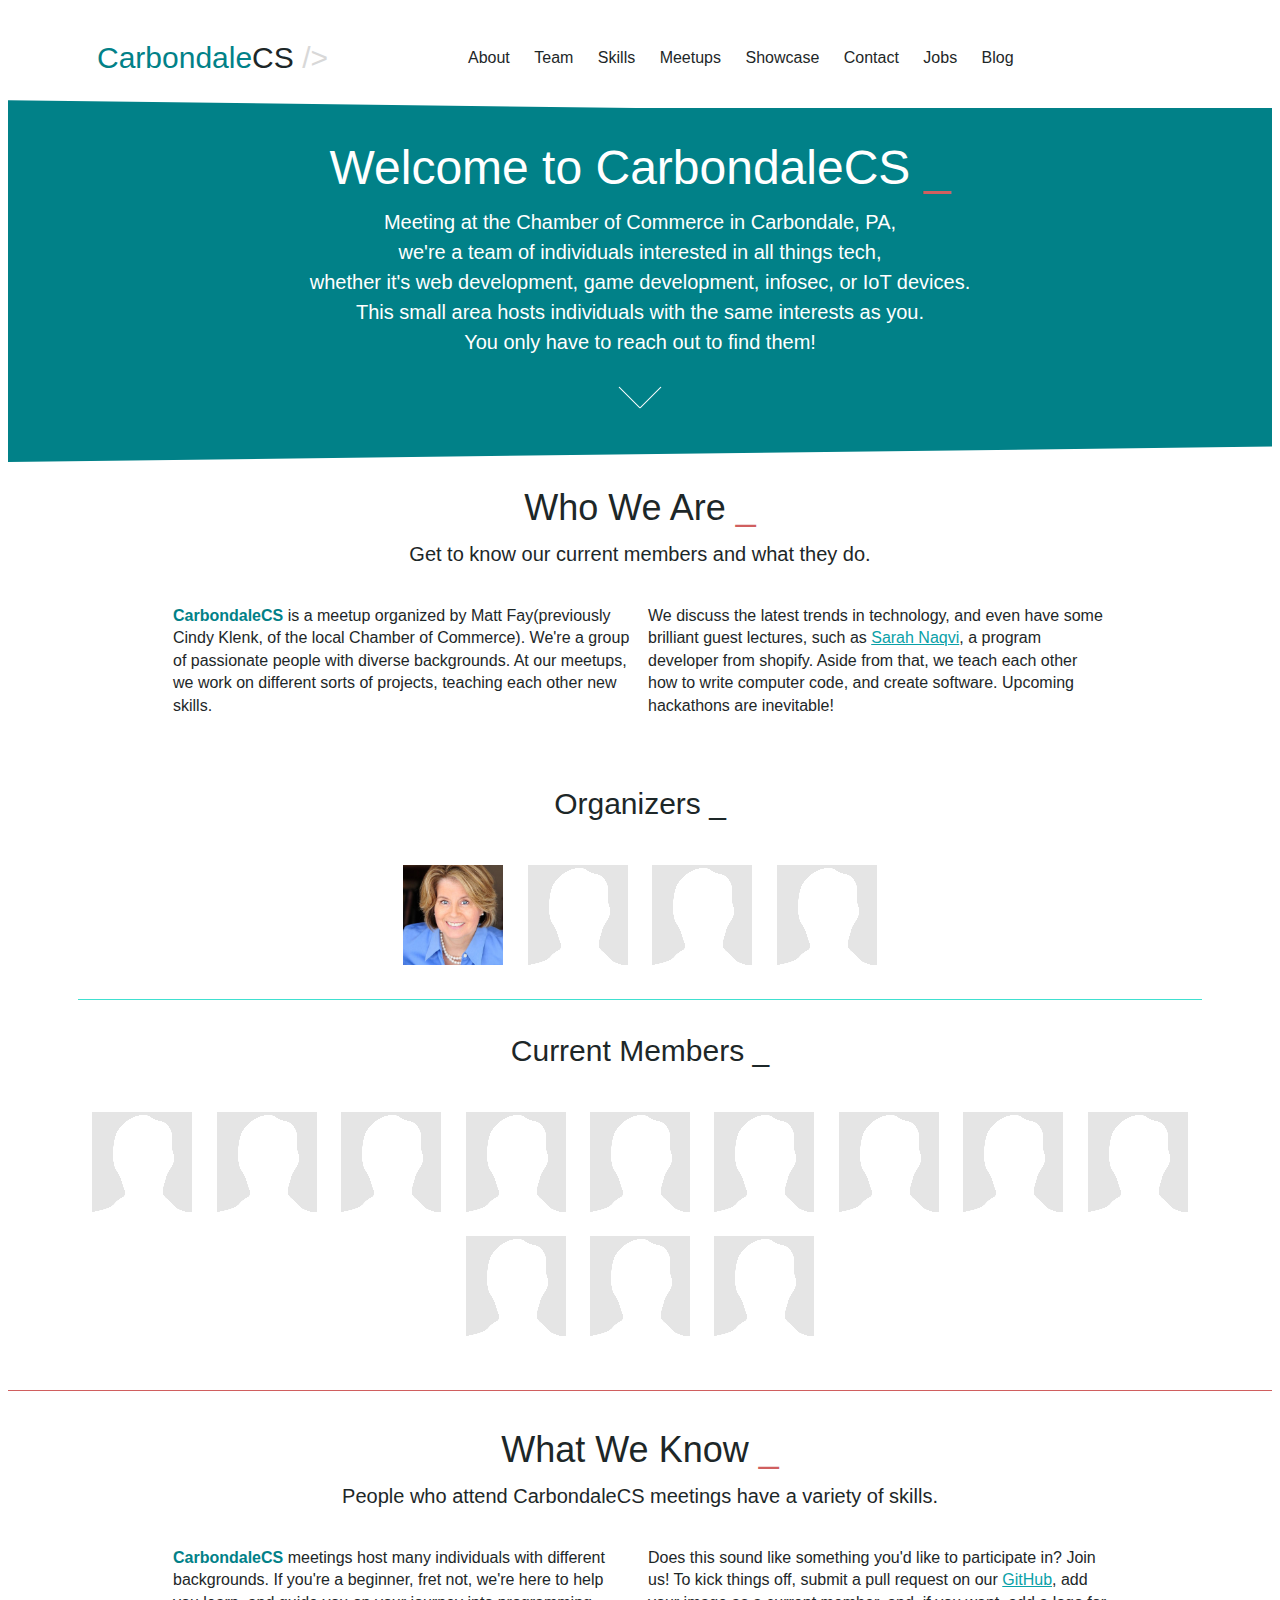
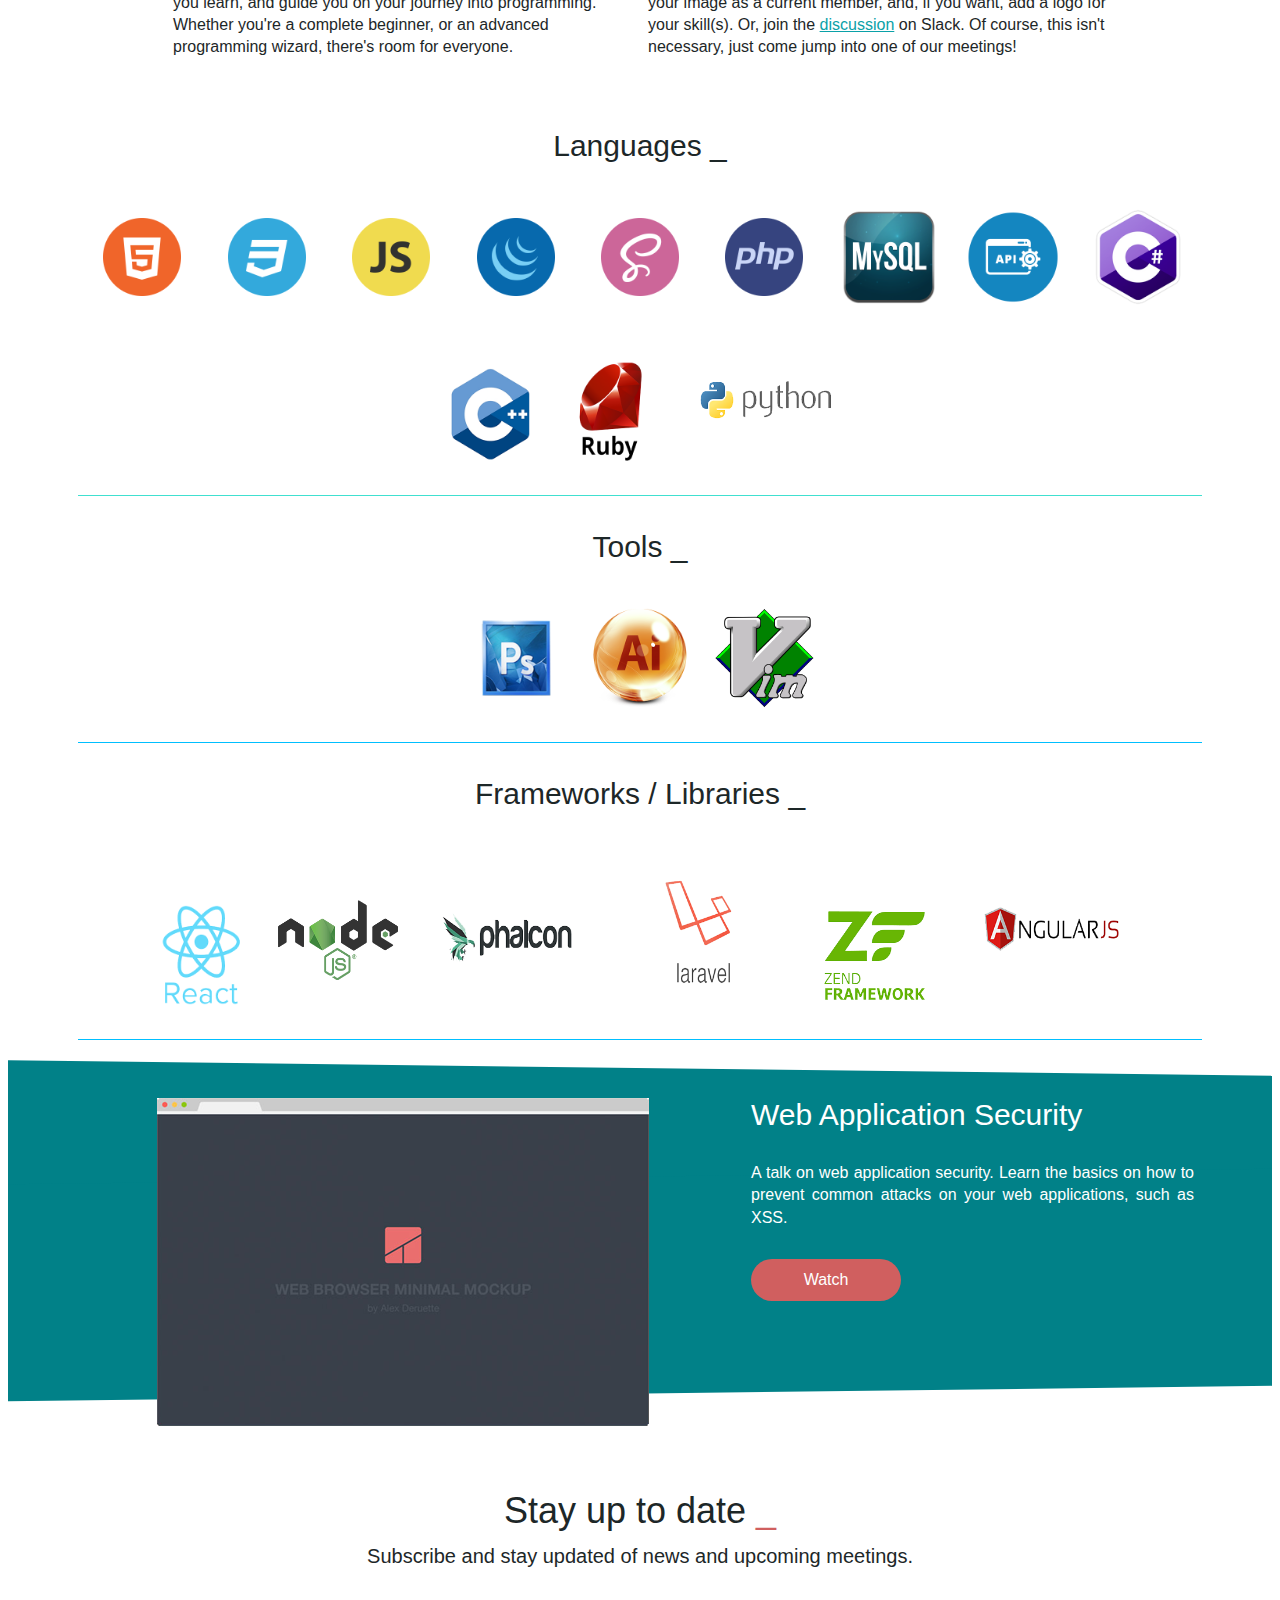
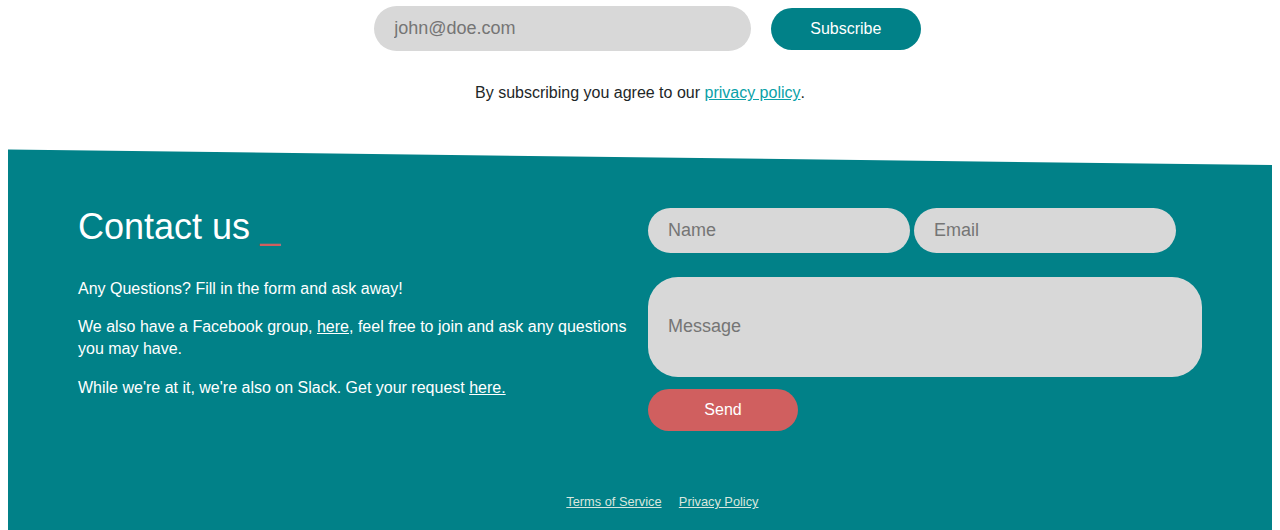
<file: index.html>
<!DOCTYPE html>
<html lang="en">
  <head>
    <meta charset="UTF-8" />
    <meta name="viewport" content="width=device-width, initial-scale=1.0" />
    <meta http-equiv="X-UA-Compatible" content="ie=edge" />
    <meta
      name="description"
      content="Join us in Carbondale, Pennsylvania for discussing technology, learn how to build software, and connect with others with similiar interests."
    />
    <meta
      name="keywords"
      content="carbondale, pennsylvania, computers, programming, computer science, meetups, code, technology"
    />
    <meta
      name="google-site-verification"
      content="lfUTnKAgk9KC1BdnIF2v1GE71ex6ppZrbLG9UvC9Dn8"
    />
    <link rel="shortcut icon" href="./favicon.ico" type="image/x-icon" />
    <!-- <link
        rel="stylesheet"
        href="https://cdnjs.cloudflare.com/ajax/libs/normalize/5.0.0/normalize.min.css"
      /> -->
    <link rel="stylesheet" href="grid/flexboxgrid.css" />
    <link rel="stylesheet" href="css/styles.css" />
    <title>CarbondaleCS</title>
  </head>

  <body>
    <a id="top"><i class="fa fa-arrow-circle-up"></i></a>
    <div class="hamburger row middle-xs">
      <div class="hamburger-button col-xs-2">
        <i class="fa fa-bars" aria-hidden="true"></i>
      </div>
    </div>
    <nav class="hamburger-nav col-xs-12"></nav>
    <div class="wrap-max1140px">
      <header class="wrap-height100px row middle-xs">
        <div class="logo col-md-3 col-xs-12 center-xs">
          <a class="no-underline" href="#">
            <span class="carbondale">Carbondale</span
            ><span class="cs">CS</span> <span class="tag">/></span>
          </a>
        </div>
        <nav class="main-nav col-md-offset-1 col-xs-9 center-xs">
          <a href="#introduction">About</a> <a href="#team">Team</a>
          <a href="#skillset">Skills</a>
          <a
            href="https://meetup.com/Carbondale-Computer-Science-Meetup/"
            target="_blank"
            >Meetups</a
          >
          <a href="https://github.com/CarbondaleCS" target="_blank">Showcase</a>
          <a href="#contact">Contact</a>
          <a href="#" onclick="alert('Section coming soon!')">Jobs</a>
          <a href="#" target="_blank">Blog</a>
        </nav>
      </header>
    </div>
    <main>
      <div class="introduction" id="introduction">
        <div class="bg-main"></div>
        <div class="bg-additional"></div>
        <div class="wrap-max1140px row middle-xs">
          <h1 class="col-xs-12 center-xs t-white lighter">
            Welcome to CarbondaleCS <span class="t-red">_</span>
          </h1>
          <p class="p-intro col-xs-12 center-xs t-white">
            Meeting at the Chamber of Commerce in Carbondale, PA, <br />
            we're a team of individuals interested in all things tech, <br />
            whether it's web development, game development, infosec, or IoT
            devices. <br />
            This small area hosts individuals with the same interests as you.
            <br />
            You only have to reach out to find them!
          </p>
        </div>
        <div class="icon-arrow"></div>
      </div>
      <div class="team" id="team">
        <div class="wrap-max1140px row middle-xs">
          <h2 class="col-xs-12 center-xs lighter">
            Who We Are <span class="t-red">_</span>
          </h2>
          <p class="p-intro col-xs-12 center-xs">
            Get to know our current members and what they do.
          </p>
          <p
            class="col-sm-offset-1 col-sm-5 col-xs-offset-1 col-xs-10 start-xs"
          >
            <b class="extra-bold t-green">CarbondaleCS</b> is a meetup organized
            by Matt Fay(previously Cindy Klenk, of the local Chamber of
            Commerce). We're a group of passionate people with diverse
            backgrounds. At our meetups, we work on different sorts of projects,
            teaching each other new skills.
          </p>

          <p class="col-sm-offset-0 col-sm-5 col-xs-offset-1 col-xs-10">
            We discuss the latest trends in technology, and even have some
            brilliant guest lectures, such as <a href="#">Sarah Naqvi</a>, a
            program developer from shopify. Aside from that, we teach each other
            how to write computer code, and create software. Upcoming hackathons
            are inevitable!
          </p>

          <div class="team-pictures col-xs-12 center-xs">
            <p style="font-size:30px">
              <span>Organizers</span> <span class="t-turquoise">_</span>
            </p>
            <img
              class="userpic"
              src="img/people/cindy.jpg"
              alt="Cindy"
              title="Cindy Clenk"
            />
            <a
              href="https://github.com/username1001"
              target="_blank"
              class="no-underline"
            >
              <img
                class="userpic"
                alt="Matt"
                title="Matt Fay"
                src="img/people/blank.png"
              />
            </a>
            <img
              class="userpic"
              src="img/people/blank.png"
              alt="Name"
              title="Name"
            />
            <img
              class="userpic"
              src="img/people/blank.png"
              alt="Name"
              title="Name"
            />

            <hr style="background-color: #40E0D0;" />

            <p style="font-size:30px">
              <span>Current Members</span> <span class="t-turquoise">_</span>
            </p>
            <!--
            - After you've added your photo to the folder: img/people, replace the link below.            
            - Replace YOUR_NAME_HERE with your name 

            - Feel free to add a small description in the title. Ex. Jane Doe, C Programmer.   
            - Also feel free to wrap your image with a link to a social profile of your choice.
            - Please use target="_blank", if you decide to do so.
            -->
            <img
              class="userpic"
              src="img/people/blank.png"
              alt="YOUR_NAME_HERE"
              title="YOUR_NAME_HERE"
            />
            <img
              class="userpic"
              src="img/people/blank.png"
              alt="YOUR_NAME_HERE"
              title="YOUR_NAME_HERE"
            />
            <img
              class="userpic"
              src="img/people/blank.png"
              alt="YOUR_NAME_HERE"
              title="YOUR_NAME_HERE"
            />
            <img
              class="userpic"
              src="img/people/blank.png"
              alt="YOUR_NAME_HERE"
              title="YOUR_NAME_HERE"
            />
            <img
              class="userpic"
              src="img/people/blank.png"
              alt="YOUR_NAME_HERE"
              title="YOUR_NAME_HERE"
            />
            <img
              class="userpic"
              src="img/people/blank.png"
              alt="YOUR_NAME_HERE"
              title="YOUR_NAME_HERE"
            />
            <img
              class="userpic"
              src="img/people/blank.png"
              alt="YOUR_NAME_HERE"
              title="YOUR_NAME_HERE"
            />
            <img
              class="userpic"
              src="img/people/blank.png"
              alt="YOUR_NAME_HERE"
              title="YOUR_NAME_HERE"
            />
            <img
              class="userpic"
              src="img/people/blank.png"
              alt="YOUR_NAME_HERE"
              title="YOUR_NAME_HERE"
            />
            <img
              class="userpic"
              src="img/people/blank.png"
              alt="YOUR_NAME_HERE"
              title="YOUR_NAME_HERE"
            />
            <img
              class="userpic"
              src="img/people/blank.png"
              alt="YOUR_NAME_HERE"
              title="YOUR_NAME_HERE"
            />
            <img
              class="userpic"
              src="img/people/blank.png"
              alt="YOUR_NAME_HERE"
              title="YOUR_NAME_HERE"
            />
          </div>
        </div>
      </div>
      <hr style="background-color:#d05f5f" />
      <div class="skillset" id="skillset">
        <div class="wrap-max1140px row middle-xs">
          <h2 class="col-xs-12 center-xs lighter">
            What We Know <span class="t-red">_</span>
          </h2>
          <p class="p-intro col-xs-12 center-xs">
            People who attend CarbondaleCS meetings have a variety of skills.
          </p>
          <p
            class="col-sm-offset-1 col-sm-5 col-xs-offset-1 col-xs-10 start-xs"
          >
            <b class="extra-bold t-green">CarbondaleCS</b> meetings host many
            individuals with different backgrounds. If you're a beginner, fret
            not, we're here to help you learn, and guide you on your journey
            into programming. Whether you're a complete beginner, or an advanced
            programming wizard, there's room for everyone.
          </p>
          <p class="col-sm-offset-0 col-sm-5 col-xs-offset-1 col-xs-10">
            Does this sound like something you'd like to participate in? Join
            us! To kick things off, submit a pull request on our
            <a href="https://www.github.com/carbondaleCS" target="_blank"
              >GitHub</a
            >, add your image as a current member, and, if you want, add a logo
            for your skill(s). Or, join the <a href="#">discussion</a> on Slack.
            Of course, this isn't necessary, just come jump into one of our
            meetings!
          </p>

          <div class="skills-icons col-xs-12 center-xs">
            <p style="font-size:30px">
              <span>Languages</span> <span class="t-turquoise">_</span>
            </p>

            <img src="img/skills/icon-html.png" alt="HTML icon" title="HTML" />
            <img src="img/skills/icon-css.png" alt="CSS icon" title="CSS" />
            <img
              src="img/skills/icon-js.png"
              alt="Javascript icon"
              title="JavaScript"
            />
            <img
              src="img/skills/icon-jq.png"
              alt="jQuery icon"
              title="jQuery"
            />
            <img src="img/skills/icon-sass.png" alt="Sass icon" title="SASS" />
            <img src="img/skills/icon-php.png" alt="Php icon" title="PHP" />
            <img
              src="img/skills/mysql-icon.png"
              alt="MySQL icon"
              title="MySQL"
            />
            <img src="img/skills/api.png" alt="Api icon" title="API" />
            <img src="img/skills/csharp.png" alt="Csharp icon" title="C#" />
            <img src="img/skills/cplus.png" alt="Cplus icon" title="C++" />
            <img src="img/skills/ruby.png" alt="Ruby icon" title="Ruby" />
            <img
              style="width:150px; height:130px;"
              src="img/skills/python.png"
              alt="Python icon"
              title="Python"
            />

            <hr style="background-color: #40E0D0;" />

            <p style="font-size:30px">
              <span>Tools</span> <span class="t-teal">_</span>
            </p>

            <img
              src="img/skills/photoshop2.png"
              alt="Photoshop icon"
              title="Photoshop"
            />
            <img
              src="img/skills/illustrator.png"
              alt="Illustrator icon"
              title="Adobe Illustrator"
            />
            <img src="img/skills/vim.png" alt="Vim icon" title="Vim" />

            <hr style="background-color: #00BFFF;" />

            <p style="font-size:30px">
              <span>Frameworks</span> <span>/</span> <span>Libraries</span>
              <span class="t-sky">_</span>
            </p>
            <img src="img/skills/react.png" alt="React icon" title="ReactJS" />
            <img
              style="width:120px; height:130px;"
              src="img/skills/node.png"
              alt="Node js icon"
              title="NodeJS"
            />
            <img
              style="width:180px; height:140px;margin-top:20px;"
              src="img/skills/phalcon.png"
              alt="Phalcon icon"
              title="Phalcon"
            />
            <img
              style="width:150px; height:150px;"
              src="img/skills/laravel.png"
              alt="Laravel icon"
              title="Laravel"
            />
            <img
              style="width:150px; height:100px;"
              src="img/skills/zend.png"
              alt="Zend icon"
              title="Zend"
            />
            <img
              style="width:150px; height:150px;"
              src="img/skills/angular.png"
              alt="Angular icon"
              title="AngularJS"
            />

            <hr style="background-color: #00BFFF;" />
          </div>
        </div>
      </div>
      <div class="slider">
        <div class="bg-main"></div>
        <div class="bg-additional-slider"></div>
        <div class="wrap-max1140px row">
          <div class="col-md-7 col-xs-12 center-xs slider-pic">
            <img src="img/project-slide.png" alt="Project Slide" />
          </div>
          <div class="col-md-5 col-xs-12 relative">
            <div class="row">
              <div class="col-md-12 start-md col-xs-12 slider-content">
                <h3 class="t-white"></h3>
                <div class="slider-text t-white"></div>
                <div
                  class="row middle-xs start-md center-xs social-icons slider-buttons"
                >
                  <button class="b-red">Watch</button>
                  <!--
                    <a href="#">
                      <i class="fa fa-github" aria-hidden="true"></i>
                    </a>
                  -->
                </div>
              </div>
              <div class="slider-dots col-xs-12 center-xs"></div>
            </div>
          </div>
        </div>
      </div>
      <div class="subscription">
        <div class="wrap-max1140px row middle-xs">
          <h2 class="col-xs-12 center-xs lighter">
            Stay up to date <span class="t-red">_</span>
          </h2>
          <p class="p-intro col-xs-12 center-xs">
            Subscribe and stay updated of news and upcoming meetings.
          </p>
          <div class="col-xs-12 center-xs">
            <input
              class="input-short30 margin15px"
              type="email"
              placeholder="john@doe.com"
              required
            />
            <button
              class="b-green"
              id="subscribe"
              onclick="alert('Sorry, this feature hasn\'t been implimented yet. Check back soon!')"
            >
              Subscribe
            </button>
            <p>
              By subscribing you agree to our <a href="#">privacy policy</a>.
            </p>
          </div>
        </div>
      </div>
    </main>
    <footer>
      <div class="bg-contacts" id="contact" style="background: #018188"></div>
      <div class="wrap-max1140px row margin-top20px">
        <div class="col-sm-6 col-xs-12 margin-top20px">
          <h2 class="t-white lighter">
            Contact us <span class="t-red">_</span>
          </h2>
          <p class="t-white">Any Questions? Fill in the form and ask away!</p>
          <p class="t-white">
            We also have a Facebook group,
            <a
              href="https://www.facebook.com/groups/carbondalecs"
              target="_blank"
              style="color: white"
              >here</a
            >, feel free to join and ask any questions you may have.
          </p>
          <p class="t-white">
            While we're at it, we're also on Slack. Get your request
            <a href="#" style="color: white">here.</a>
          </p>
          <div class="social-icons">
            <a href="https://github.com/CarbondaleCS" target="_blank">
              <i class="fa fa-github" aria-hidden="true"></i>
            </a>
            <a href="https://facebook.com/groups/CarbondaleCS" target="_blank">
              <i class="fa fa-facebook" aria-hidden="true"></i>
            </a>
            <a href="mailto:CarbondaleCS@gmail.com">
              <i class="fa fa-envelope" aria-hidden="true"></i>
            </a>
          </div>
        </div>
        <div class="col-sm-6 col-xs-12 contact-form">
          <form
            action="https://formspree.io/carbondaleCS@gmail.com"
            method="POST"
          >
            <input
              class="input-short70"
              type="text"
              placeholder="Name"
              name="name"
              required
            />
            <input
              class="input-short70"
              type="email"
              placeholder="Email"
              name="_replyto"
              required
            />
            <input
              type="text"
              placeholder="Message"
              name="message"
              id="message"
              required
            />
            <div class="row middle-xs between-xs">
              <button class="b-red" value="send">Send</button>
            </div>
          </form>
        </div>
      </div>
      <!-- <div class="t-white" style="margin-left: 25px;"></div> -->
      <div class="legal">
        <a href="#">Terms of Service</a>
        <a href="#">Privacy Policy</a>
      </div>
    </footer>
    <script src="js/jquery.js"></script>
    <!-- <script src="https://use.fontawesome.com/96e0710d63.js"></script> -->
    <script src="js/menu.js"></script>
    <script src="js/arrow-animation.js"></script>
    <script src="js/smoothScroll.js"></script>
    <script src="js/slider.js"></script>
    <!-- <script>
      $(window).scroll(function() {
        var height = $(window).scrollTop();
        if (height > 100) {
          $('#top').fadeIn();
        } else {
          $('#top').fadeOut();
        }
      });
      $(document).ready(function() {
        $('#top').click(function(event) {
          event.preventDefault();
          $('html, body').animate({ scrollTop: 0 }, 'slow');
          return false;
        });
      });
    </script> -->
  </body>
</html>
</file>
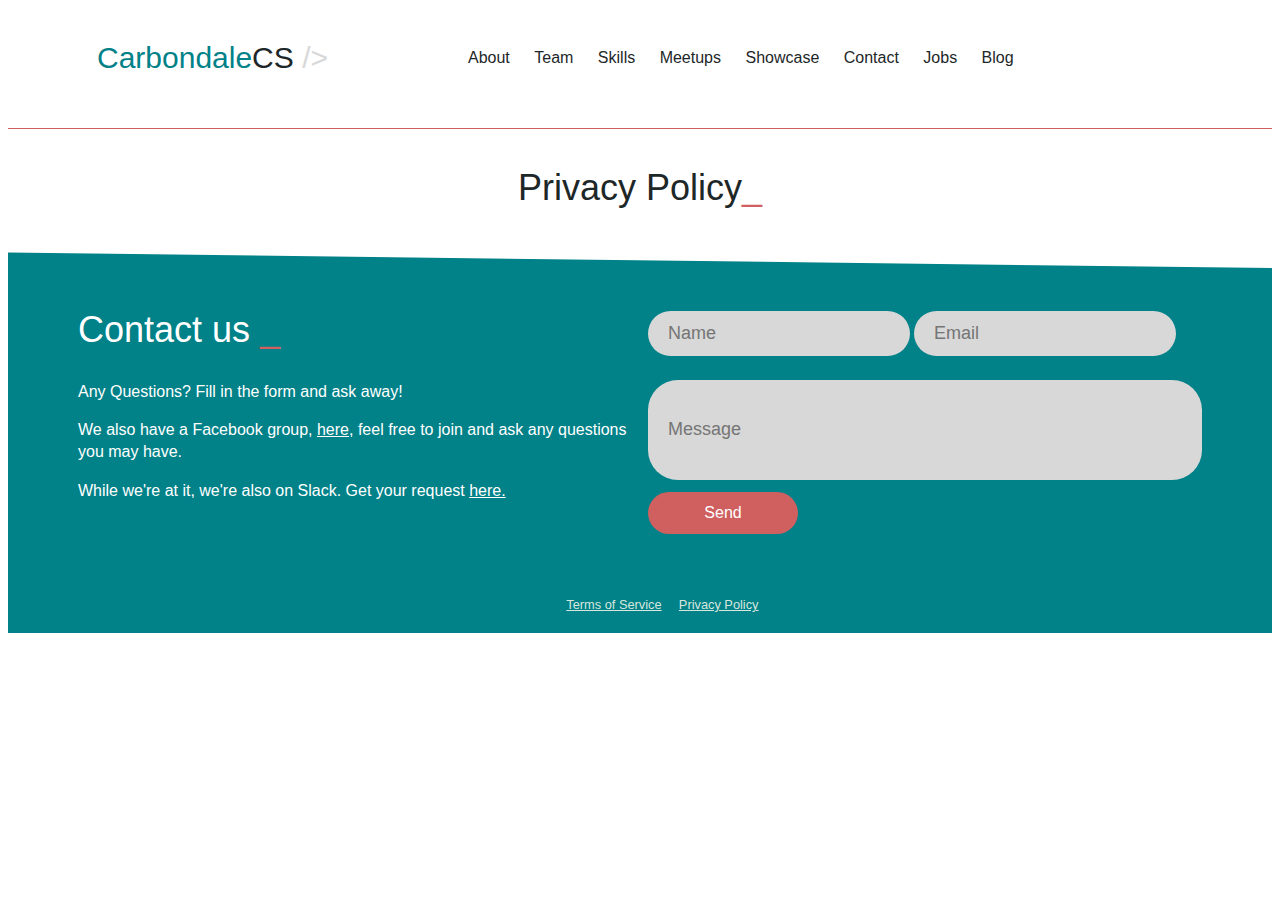
<file: privacy.html>
<!DOCTYPE html>
<html lang="en">
  <head>
    <meta charset="UTF-8" />
    <meta name="viewport" content="width=device-width, initial-scale=1.0" />
    <meta http-equiv="X-UA-Compatible" content="ie=edge" />
    <meta
      name="description"
      content="Join us in Carbondale, Pennsylvania for discussing technology, learn how to build software, and connect with others with similiar interests."
    />
    <meta
      name="keywords"
      content="carbondale, pennsylvania, computers, programming, computer science, meetups, code, technology"
    />
    <meta
      name="google-site-verification"
      content="lfUTnKAgk9KC1BdnIF2v1GE71ex6ppZrbLG9UvC9Dn8"
    />
    <link rel="shortcut icon" href="./favicon.ico" type="image/x-icon" />
    <!-- <link
        rel="stylesheet"
        href="https://cdnjs.cloudflare.com/ajax/libs/normalize/5.0.0/normalize.min.css"
      /> -->
    <link rel="stylesheet" href="grid/flexboxgrid.css" />
    <link rel="stylesheet" href="css/styles.css" />
    <title>CarbondaleCS</title>
  </head>

  <body>
    <a id="top"><i class="fa fa-arrow-circle-up"></i></a>
    <div class="hamburger row middle-xs">
      <div class="hamburger-button col-xs-2">
        <i class="fa fa-bars" aria-hidden="true"></i>
      </div>
    </div>
    <nav class="hamburger-nav col-xs-12"></nav>
    <div class="wrap-max1140px">
      <header class="wrap-height100px row middle-xs">
        <div class="logo col-md-3 col-xs-12 center-xs">
          <a class="no-underline" href="#">
            <span class="carbondale">Carbondale</span
            ><span class="cs">CS</span> <span class="tag">/></span>
          </a>
        </div>
        <nav class="main-nav col-md-offset-1 col-xs-9 center-xs">
          <a href="#introduction">About</a> <a href="#team">Team</a>
          <a href="#skillset">Skills</a>
          <a
            href="https://meetup.com/Carbondale-Computer-Science-Meetup/"
            target="_blank"
            >Meetups</a
          >
          <a href="https://github.com/CarbondaleCS" target="_blank">Showcase</a>
          <a href="#contact">Contact</a>
          <a href="#" onclick="alert('Section coming soon!')">Jobs</a>
          <a href="#" target="_blank">Blog</a>
        </nav>
      </header>
    </div>
    <main>
      <!-- <div class="introduction" id="introduction">
        <div class="bg-main"></div>
        <div class="bg-additional"></div>
        <div class="wrap-max1140px row middle-xs">
          <h1 class="col-xs-12 center-xs t-white lighter">
            Privacy Policy<span class="t-red">_</span>
          </h1>
        </div>
        <div class="icon-arrow"></div>
      </div> -->
      <hr style="background-color:#d05f5f" />
      <div class="skillset" id="skillset">
        <div class="wrap-max1140px row middle-xs">
          <h2 class="col-xs-12 center-xs lighter">
            Privacy Policy<span class="t-red">_</span>
          </h2>
        </div>
      </div>
    </main>
    <footer>
      <div class="bg-contacts" id="contact" style="background: #018188"></div>
      <div class="wrap-max1140px row margin-top20px">
        <div class="col-sm-6 col-xs-12 margin-top20px">
          <h2 class="t-white lighter">
            Contact us <span class="t-red">_</span>
          </h2>
          <p class="t-white">Any Questions? Fill in the form and ask away!</p>
          <p class="t-white">
            We also have a Facebook group,
            <a
              href="https://www.facebook.com/groups/carbondalecs"
              target="_blank"
              style="color: white"
              >here</a
            >, feel free to join and ask any questions you may have.
          </p>
          <p class="t-white">
            While we're at it, we're also on Slack. Get your request
            <a href="#" style="color: white">here.</a>
          </p>
          <div class="social-icons">
            <a href="https://github.com/CarbondaleCS" target="_blank">
              <i class="fa fa-github" aria-hidden="true"></i>
            </a>
            <a href="https://facebook.com/groups/CarbondaleCS" target="_blank">
              <i class="fa fa-facebook" aria-hidden="true"></i>
            </a>
            <a href="mailto:CarbondaleCS@gmail.com">
              <i class="fa fa-envelope" aria-hidden="true"></i>
            </a>
          </div>
        </div>
        <div class="col-sm-6 col-xs-12 contact-form">
          <form
            action="https://formspree.io/carbondaleCS@gmail.com"
            method="POST"
          >
            <input
              class="input-short70"
              type="text"
              placeholder="Name"
              name="name"
              required
            />
            <input
              class="input-short70"
              type="email"
              placeholder="Email"
              name="_replyto"
              required
            />
            <input
              type="text"
              placeholder="Message"
              name="message"
              id="message"
              required
            />
            <div class="row middle-xs between-xs">
              <button class="b-red" value="send">Send</button>
            </div>
          </form>
        </div>
      </div>
      <!-- <div class="t-white" style="margin-left: 25px;"></div> -->
      <div class="legal">
        <a href="#">Terms of Service</a>
        <a href="#">Privacy Policy</a>
      </div>
    </footer>
    <script src="js/jquery.js"></script>
    <!-- <script src="https://use.fontawesome.com/96e0710d63.js"></script> -->
    <script src="js/menu.js"></script>
    <script src="js/arrow-animation.js"></script>
    <script src="js/smoothScroll.js"></script>
    <script src="js/slider.js"></script>
  </body>
</html>
</file>
<file: grid/flexboxgrid.css>
.container-fluid,
.container {
  margin-right: auto;
  margin-left: auto;
}

.container-fluid {
  padding-right: 2rem;
  padding-left: 2rem;
}

.row {
  box-sizing: border-box;
  display: -webkit-box;
  display: -ms-flexbox;
  display: flex;
  -webkit-box-flex: 0;
  -ms-flex: 0 1 auto;
  flex: 0 1 auto;
  -webkit-box-orient: horizontal;
  -webkit-box-direction: normal;
  -ms-flex-direction: row;
  flex-direction: row;
  -ms-flex-wrap: wrap;
  flex-wrap: wrap;
}

.row.reverse {
  -webkit-box-orient: horizontal;
  -webkit-box-direction: reverse;
  -ms-flex-direction: row-reverse;
  flex-direction: row-reverse;
}

.col.reverse {
  -webkit-box-orient: vertical;
  -webkit-box-direction: reverse;
  -ms-flex-direction: column-reverse;
  flex-direction: column-reverse;
}

.col-xs,
.col-xs-1,
.col-xs-2,
.col-xs-3,
.col-xs-4,
.col-xs-5,
.col-xs-6,
.col-xs-7,
.col-xs-8,
.col-xs-9,
.col-xs-10,
.col-xs-11,
.col-xs-12,
.col-xs-offset-0,
.col-xs-offset-1,
.col-xs-offset-2,
.col-xs-offset-3,
.col-xs-offset-4,
.col-xs-offset-5,
.col-xs-offset-6,
.col-xs-offset-7,
.col-xs-offset-8,
.col-xs-offset-9,
.col-xs-offset-10,
.col-xs-offset-11,
.col-xs-offset-12 {
  box-sizing: border-box;
  -webkit-box-flex: 0;
  -ms-flex: 0 0 auto;
  flex: 0 0 auto;
  padding-right: 0.5rem;
  padding-left: 0.5rem;
}

.col-xs {
  -webkit-box-flex: 1;
  -ms-flex-positive: 1;
  flex-grow: 1;
  -ms-flex-preferred-size: 0;
  flex-basis: 0;
  max-width: 100%;
}

.col-xs-1 {
  -ms-flex-preferred-size: 8.33333333%;
  flex-basis: 8.33333333%;
  max-width: 8.33333333%;
}

.col-xs-2 {
  -ms-flex-preferred-size: 16.66666667%;
  flex-basis: 16.66666667%;
  max-width: 16.66666667%;
}

.col-xs-3 {
  -ms-flex-preferred-size: 25%;
  flex-basis: 25%;
  max-width: 25%;
}

.col-xs-4 {
  -ms-flex-preferred-size: 33.33333333%;
  flex-basis: 33.33333333%;
  max-width: 33.33333333%;
}

.col-xs-5 {
  -ms-flex-preferred-size: 41.66666667%;
  flex-basis: 41.66666667%;
  max-width: 41.66666667%;
}

.col-xs-6 {
  -ms-flex-preferred-size: 50%;
  flex-basis: 50%;
  max-width: 50%;
}

.col-xs-7 {
  -ms-flex-preferred-size: 58.33333333%;
  flex-basis: 58.33333333%;
  max-width: 58.33333333%;
}

.col-xs-8 {
  -ms-flex-preferred-size: 66.66666667%;
  flex-basis: 66.66666667%;
  max-width: 66.66666667%;
}

.col-xs-9 {
  -ms-flex-preferred-size: 75%;
  flex-basis: 75%;
  max-width: 75%;
}

.col-xs-10 {
  -ms-flex-preferred-size: 83.33333333%;
  flex-basis: 83.33333333%;
  max-width: 83.33333333%;
}

.col-xs-11 {
  -ms-flex-preferred-size: 91.66666667%;
  flex-basis: 91.66666667%;
  max-width: 91.66666667%;
}

.col-xs-12 {
  -ms-flex-preferred-size: 100%;
  flex-basis: 100%;
  max-width: 100%;
}

.col-xs-offset-0 {
  margin-left: 0;
}

.col-xs-offset-1 {
  margin-left: 8.33333333%;
}

.col-xs-offset-2 {
  margin-left: 16.66666667%;
}

.col-xs-offset-3 {
  margin-left: 25%;
}

.col-xs-offset-4 {
  margin-left: 33.33333333%;
}

.col-xs-offset-5 {
  margin-left: 41.66666667%;
}

.col-xs-offset-6 {
  margin-left: 50%;
}

.col-xs-offset-7 {
  margin-left: 58.33333333%;
}

.col-xs-offset-8 {
  margin-left: 66.66666667%;
}

.col-xs-offset-9 {
  margin-left: 75%;
}

.col-xs-offset-10 {
  margin-left: 83.33333333%;
}

.col-xs-offset-11 {
  margin-left: 91.66666667%;
}
/* 
.start-xs {
  -webkit-box-pack: start;
  -ms-flex-pack: start;
  justify-content: flex-start;
  text-align: start;
} */

.center-xs {
  -webkit-box-pack: center;
  -ms-flex-pack: center;
  justify-content: center;
  text-align: center;
}

.end-xs {
  -webkit-box-pack: end;
  -ms-flex-pack: end;
  justify-content: flex-end;
  text-align: end;
}

.top-xs {
  -webkit-box-align: start;
  -ms-flex-align: start;
  align-items: flex-start;
}

.middle-xs {
  -webkit-box-align: center;
  -ms-flex-align: center;
  align-items: center;
}

.bottom-xs {
  -webkit-box-align: end;
  -ms-flex-align: end;
  align-items: flex-end;
}

.around-xs {
  -ms-flex-pack: distribute;
  justify-content: space-around;
}

.between-xs {
  -webkit-box-pack: justify;
  -ms-flex-pack: justify;
  justify-content: space-between;
}

.first-xs {
  -webkit-box-ordinal-group: 0;
  -ms-flex-order: -1;
  order: -1;
}

.last-xs {
  -webkit-box-ordinal-group: 2;
  -ms-flex-order: 1;
  order: 1;
}

@media only screen and (min-width: 48em) {
  .container {
    width: 49rem;
  }

  .col-sm,
  .col-sm-1,
  .col-sm-2,
  .col-sm-3,
  .col-sm-4,
  .col-sm-5,
  .col-sm-6,
  .col-sm-7,
  .col-sm-8,
  .col-sm-9,
  .col-sm-10,
  .col-sm-11,
  .col-sm-12,
  .col-sm-offset-0,
  .col-sm-offset-1,
  .col-sm-offset-2,
  .col-sm-offset-3,
  .col-sm-offset-4,
  .col-sm-offset-5,
  .col-sm-offset-6,
  .col-sm-offset-7,
  .col-sm-offset-8,
  .col-sm-offset-9,
  .col-sm-offset-10,
  .col-sm-offset-11,
  .col-sm-offset-12 {
    box-sizing: border-box;
    -webkit-box-flex: 0;
    -ms-flex: 0 0 auto;
    flex: 0 0 auto;
    padding-right: 0.5rem;
    padding-left: 0.5rem;
  }

  .col-sm {
    -webkit-box-flex: 1;
    -ms-flex-positive: 1;
    flex-grow: 1;
    -ms-flex-preferred-size: 0;
    flex-basis: 0;
    max-width: 100%;
  }

  .col-sm-1 {
    -ms-flex-preferred-size: 8.33333333%;
    flex-basis: 8.33333333%;
    max-width: 8.33333333%;
  }

  .col-sm-2 {
    -ms-flex-preferred-size: 16.66666667%;
    flex-basis: 16.66666667%;
    max-width: 16.66666667%;
  }

  .col-sm-3 {
    -ms-flex-preferred-size: 25%;
    flex-basis: 25%;
    max-width: 25%;
  }

  .col-sm-4 {
    -ms-flex-preferred-size: 33.33333333%;
    flex-basis: 33.33333333%;
    max-width: 33.33333333%;
  }

  .col-sm-5 {
    -ms-flex-preferred-size: 41.66666667%;
    flex-basis: 41.66666667%;
    max-width: 41.66666667%;
  }

  .col-sm-6 {
    -ms-flex-preferred-size: 50%;
    flex-basis: 50%;
    max-width: 50%;
  }

  .col-sm-7 {
    -ms-flex-preferred-size: 58.33333333%;
    flex-basis: 58.33333333%;
    max-width: 58.33333333%;
  }

  .col-sm-8 {
    -ms-flex-preferred-size: 66.66666667%;
    flex-basis: 66.66666667%;
    max-width: 66.66666667%;
  }

  .col-sm-9 {
    -ms-flex-preferred-size: 75%;
    flex-basis: 75%;
    max-width: 75%;
  }

  .col-sm-10 {
    -ms-flex-preferred-size: 83.33333333%;
    flex-basis: 83.33333333%;
    max-width: 83.33333333%;
  }

  .col-sm-11 {
    -ms-flex-preferred-size: 91.66666667%;
    flex-basis: 91.66666667%;
    max-width: 91.66666667%;
  }

  .col-sm-12 {
    -ms-flex-preferred-size: 100%;
    flex-basis: 100%;
    max-width: 100%;
  }

  .col-sm-offset-0 {
    margin-left: 0;
  }

  .col-sm-offset-1 {
    margin-left: 8.33333333%;
  }

  .col-sm-offset-2 {
    margin-left: 16.66666667%;
  }

  .col-sm-offset-3 {
    margin-left: 25%;
  }

  .col-sm-offset-4 {
    margin-left: 33.33333333%;
  }

  .col-sm-offset-5 {
    margin-left: 41.66666667%;
  }

  .col-sm-offset-6 {
    margin-left: 50%;
  }

  .col-sm-offset-7 {
    margin-left: 58.33333333%;
  }

  .col-sm-offset-8 {
    margin-left: 66.66666667%;
  }

  .col-sm-offset-9 {
    margin-left: 75%;
  }

  .col-sm-offset-10 {
    margin-left: 83.33333333%;
  }

  .col-sm-offset-11 {
    margin-left: 91.66666667%;
  }

  .start-sm {
    -webkit-box-pack: start;
    -ms-flex-pack: start;
    justify-content: flex-start;
    text-align: start;
  }

  .center-sm {
    -webkit-box-pack: center;
    -ms-flex-pack: center;
    justify-content: center;
    text-align: center;
  }

  .end-sm {
    -webkit-box-pack: end;
    -ms-flex-pack: end;
    justify-content: flex-end;
    text-align: end;
  }

  .top-sm {
    -webkit-box-align: start;
    -ms-flex-align: start;
    align-items: flex-start;
  }

  .middle-sm {
    -webkit-box-align: center;
    -ms-flex-align: center;
    align-items: center;
  }

  .bottom-sm {
    -webkit-box-align: end;
    -ms-flex-align: end;
    align-items: flex-end;
  }

  .around-sm {
    -ms-flex-pack: distribute;
    justify-content: space-around;
  }

  .between-sm {
    -webkit-box-pack: justify;
    -ms-flex-pack: justify;
    justify-content: space-between;
  }

  .first-sm {
    -webkit-box-ordinal-group: 0;
    -ms-flex-order: -1;
    order: -1;
  }

  .last-sm {
    -webkit-box-ordinal-group: 2;
    -ms-flex-order: 1;
    order: 1;
  }
}

@media only screen and (min-width: 64em) {
  .container {
    width: 65rem;
  }

  .col-md,
  .col-md-1,
  .col-md-2,
  .col-md-3,
  .col-md-4,
  .col-md-5,
  .col-md-6,
  .col-md-7,
  .col-md-8,
  .col-md-9,
  .col-md-10,
  .col-md-11,
  .col-md-12,
  .col-md-offset-0,
  .col-md-offset-1,
  .col-md-offset-2,
  .col-md-offset-3,
  .col-md-offset-4,
  .col-md-offset-5,
  .col-md-offset-6,
  .col-md-offset-7,
  .col-md-offset-8,
  .col-md-offset-9,
  .col-md-offset-10,
  .col-md-offset-11,
  .col-md-offset-12 {
    box-sizing: border-box;
    -webkit-box-flex: 0;
    -ms-flex: 0 0 auto;
    flex: 0 0 auto;
    padding-right: 0.5rem;
    padding-left: 0.5rem;
  }

  .col-md {
    -webkit-box-flex: 1;
    -ms-flex-positive: 1;
    flex-grow: 1;
    -ms-flex-preferred-size: 0;
    flex-basis: 0;
    max-width: 100%;
  }

  .col-md-1 {
    -ms-flex-preferred-size: 8.33333333%;
    flex-basis: 8.33333333%;
    max-width: 8.33333333%;
  }

  .col-md-2 {
    -ms-flex-preferred-size: 16.66666667%;
    flex-basis: 16.66666667%;
    max-width: 16.66666667%;
  }

  .col-md-3 {
    -ms-flex-preferred-size: 25%;
    flex-basis: 25%;
    max-width: 25%;
  }

  .col-md-4 {
    -ms-flex-preferred-size: 33.33333333%;
    flex-basis: 33.33333333%;
    max-width: 33.33333333%;
  }

  .col-md-5 {
    -ms-flex-preferred-size: 41.66666667%;
    flex-basis: 41.66666667%;
    max-width: 41.66666667%;
  }

  .col-md-6 {
    -ms-flex-preferred-size: 50%;
    flex-basis: 50%;
    max-width: 50%;
  }

  .col-md-7 {
    -ms-flex-preferred-size: 58.33333333%;
    flex-basis: 58.33333333%;
    max-width: 58.33333333%;
  }

  .col-md-8 {
    -ms-flex-preferred-size: 66.66666667%;
    flex-basis: 66.66666667%;
    max-width: 66.66666667%;
  }

  .col-md-9 {
    -ms-flex-preferred-size: 75%;
    flex-basis: 75%;
    max-width: 75%;
  }

  .col-md-10 {
    -ms-flex-preferred-size: 83.33333333%;
    flex-basis: 83.33333333%;
    max-width: 83.33333333%;
  }

  .col-md-11 {
    -ms-flex-preferred-size: 91.66666667%;
    flex-basis: 91.66666667%;
    max-width: 91.66666667%;
  }

  .col-md-12 {
    -ms-flex-preferred-size: 100%;
    flex-basis: 100%;
    max-width: 100%;
  }

  .col-md-offset-0 {
    margin-left: 0;
  }

  .col-md-offset-1 {
    margin-left: 8.33333333%;
  }

  .col-md-offset-2 {
    margin-left: 16.66666667%;
  }

  .col-md-offset-3 {
    margin-left: 25%;
  }

  .col-md-offset-4 {
    margin-left: 33.33333333%;
  }

  .col-md-offset-5 {
    margin-left: 41.66666667%;
  }

  .col-md-offset-6 {
    margin-left: 50%;
  }

  .col-md-offset-7 {
    margin-left: 58.33333333%;
  }

  .col-md-offset-8 {
    margin-left: 66.66666667%;
  }

  .col-md-offset-9 {
    margin-left: 75%;
  }

  .col-md-offset-10 {
    margin-left: 83.33333333%;
  }

  .col-md-offset-11 {
    margin-left: 91.66666667%;
  }

  .start-md {
    -webkit-box-pack: start;
    -ms-flex-pack: start;
    justify-content: flex-start;
    text-align: start;
  }

  .center-md {
    -webkit-box-pack: center;
    -ms-flex-pack: center;
    justify-content: center;
    text-align: center;
  }

  .end-md {
    -webkit-box-pack: end;
    -ms-flex-pack: end;
    justify-content: flex-end;
    text-align: end;
  }

  .top-md {
    -webkit-box-align: start;
    -ms-flex-align: start;
    align-items: flex-start;
  }

  .middle-md {
    -webkit-box-align: center;
    -ms-flex-align: center;
    align-items: center;
  }

  .bottom-md {
    -webkit-box-align: end;
    -ms-flex-align: end;
    align-items: flex-end;
  }

  .around-md {
    -ms-flex-pack: distribute;
    justify-content: space-around;
  }

  .between-md {
    -webkit-box-pack: justify;
    -ms-flex-pack: justify;
    justify-content: space-between;
  }

  .first-md {
    -webkit-box-ordinal-group: 0;
    -ms-flex-order: -1;
    order: -1;
  }

  .last-md {
    -webkit-box-ordinal-group: 2;
    -ms-flex-order: 1;
    order: 1;
  }
}

@media only screen and (min-width: 75em) {
  .container {
    width: 76rem;
  }

  .col-lg,
  .col-lg-1,
  .col-lg-2,
  .col-lg-3,
  .col-lg-4,
  .col-lg-5,
  .col-lg-6,
  .col-lg-7,
  .col-lg-8,
  .col-lg-9,
  .col-lg-10,
  .col-lg-11,
  .col-lg-12,
  .col-lg-offset-0,
  .col-lg-offset-1,
  .col-lg-offset-2,
  .col-lg-offset-3,
  .col-lg-offset-4,
  .col-lg-offset-5,
  .col-lg-offset-6,
  .col-lg-offset-7,
  .col-lg-offset-8,
  .col-lg-offset-9,
  .col-lg-offset-10,
  .col-lg-offset-11,
  .col-lg-offset-12 {
    box-sizing: border-box;
    -webkit-box-flex: 0;
    -ms-flex: 0 0 auto;
    flex: 0 0 auto;
    padding-right: 0.5rem;
    padding-left: 0.5rem;
  }

  .col-lg {
    -webkit-box-flex: 1;
    -ms-flex-positive: 1;
    flex-grow: 1;
    -ms-flex-preferred-size: 0;
    flex-basis: 0;
    max-width: 100%;
  }

  .col-lg-1 {
    -ms-flex-preferred-size: 8.33333333%;
    flex-basis: 8.33333333%;
    max-width: 8.33333333%;
  }

  .col-lg-2 {
    -ms-flex-preferred-size: 16.66666667%;
    flex-basis: 16.66666667%;
    max-width: 16.66666667%;
  }

  .col-lg-3 {
    -ms-flex-preferred-size: 25%;
    flex-basis: 25%;
    max-width: 25%;
  }

  .col-lg-4 {
    -ms-flex-preferred-size: 33.33333333%;
    flex-basis: 33.33333333%;
    max-width: 33.33333333%;
  }

  .col-lg-5 {
    -ms-flex-preferred-size: 41.66666667%;
    flex-basis: 41.66666667%;
    max-width: 41.66666667%;
  }

  .col-lg-6 {
    -ms-flex-preferred-size: 50%;
    flex-basis: 50%;
    max-width: 50%;
  }

  .col-lg-7 {
    -ms-flex-preferred-size: 58.33333333%;
    flex-basis: 58.33333333%;
    max-width: 58.33333333%;
  }

  .col-lg-8 {
    -ms-flex-preferred-size: 66.66666667%;
    flex-basis: 66.66666667%;
    max-width: 66.66666667%;
  }

  .col-lg-9 {
    -ms-flex-preferred-size: 75%;
    flex-basis: 75%;
    max-width: 75%;
  }

  .col-lg-10 {
    -ms-flex-preferred-size: 83.33333333%;
    flex-basis: 83.33333333%;
    max-width: 83.33333333%;
  }

  .col-lg-11 {
    -ms-flex-preferred-size: 91.66666667%;
    flex-basis: 91.66666667%;
    max-width: 91.66666667%;
  }

  .col-lg-12 {
    -ms-flex-preferred-size: 100%;
    flex-basis: 100%;
    max-width: 100%;
  }

  .col-lg-offset-0 {
    margin-left: 0;
  }

  .col-lg-offset-1 {
    margin-left: 8.33333333%;
  }

  .col-lg-offset-2 {
    margin-left: 16.66666667%;
  }

  .col-lg-offset-3 {
    margin-left: 25%;
  }

  .col-lg-offset-4 {
    margin-left: 33.33333333%;
  }

  .col-lg-offset-5 {
    margin-left: 41.66666667%;
  }

  .col-lg-offset-6 {
    margin-left: 50%;
  }

  .col-lg-offset-7 {
    margin-left: 58.33333333%;
  }

  .col-lg-offset-8 {
    margin-left: 66.66666667%;
  }

  .col-lg-offset-9 {
    margin-left: 75%;
  }

  .col-lg-offset-10 {
    margin-left: 83.33333333%;
  }

  .col-lg-offset-11 {
    margin-left: 91.66666667%;
  }

  .start-lg {
    -webkit-box-pack: start;
    -ms-flex-pack: start;
    justify-content: flex-start;
    text-align: start;
  }

  .center-lg {
    -webkit-box-pack: center;
    -ms-flex-pack: center;
    justify-content: center;
    text-align: center;
  }

  .end-lg {
    -webkit-box-pack: end;
    -ms-flex-pack: end;
    justify-content: flex-end;
    text-align: end;
  }

  .top-lg {
    -webkit-box-align: start;
    -ms-flex-align: start;
    align-items: flex-start;
  }

  .middle-lg {
    -webkit-box-align: center;
    -ms-flex-align: center;
    align-items: center;
  }

  .bottom-lg {
    -webkit-box-align: end;
    -ms-flex-align: end;
    align-items: flex-end;
  }

  .around-lg {
    -ms-flex-pack: distribute;
    justify-content: space-around;
  }

  .between-lg {
    -webkit-box-pack: justify;
    -ms-flex-pack: justify;
    justify-content: space-between;
  }

  .first-lg {
    -webkit-box-ordinal-group: 0;
    -ms-flex-order: -1;
    order: -1;
  }

  .last-lg {
    -webkit-box-ordinal-group: 2;
    -ms-flex-order: 1;
    order: 1;
  }
}
</file>
<file: css/styles.css>
html,
body {
  height: 100%;
}

body {
  font-family: 'Source Sans Pro', sans-serif;
  font-weight: 300;
  font-size: 16px;
  color: #1d2728;
}

hr {
  border: none;
  height: 1px;
  background-color: #d8d8d8;
  margin-top: 20px;
}

h1,
h2,
h3 {
  font-weight: 400;
}

h1 {
  font-size: 48px;
}

h2 {
  font-size: 36px;
}

h3 {
  font-size: 30px;
}

p {
  font-size: 16px;
  line-height: 1.4;
}

.p-intro {
  font-size: 20px;
  line-height: 1.5;
  margin-top: -20px;
}

a {
  color: #0aa1a8;
  font-weight: 400;
}

a:hover {
  text-decoration: none;
}

button {
  border: 0;
  border-radius: 30px;
  color: #fff;
  line-height: 40px;
  cursor: pointer;
  outline: none;
  width: 150px;
  font-size: 16px;
}

.b-green,
.b-green:active {
  background: #018188;
}

.b-green:hover {
  background-color: #13b4be;
}

.b-red,
.b-red:active {
  background-color: #d05f5f;
}

.b-red:hover {
  background-color: #e26868;
}

input,
textarea {
  width: calc(100% - 40px);
  height: 45px;
  padding: 0 20px;
  margin: 12px 0;
  font-family: 'Source Sans Pro', sans-serif;
  font-weight: 300;
  font-size: 18px;
  border: 0;
  border-radius: 30px;
  background-color: #d8d8d8;
  line-height: 45px;
  outline: none;
}

textarea {
  resize: none;
  height: 200px;
}

.input-short30 {
  max-width: 30%;
  min-width: 150px;
}

.input-short70 {
  max-width: 40%;
  min-width: 150px;
}

.t-white {
  color: #fff;
}

.t-red {
  color: #d05f5f;
}

.t-lightred {
  color: #e26868;
}

.t-gray {
  color: #d8d8d8;
}

.t-green {
  color: #018188;
}

.t-lightgreen {
  color: #13b4be;
}

.wrap-max1140px {
  max-width: 1140px;
  margin: 0 auto;
}

.wrap-max340px {
  max-width: 340px;
  margin: 0 auto;
}

.wrap-height100px {
  height: 100px;
}

.social-icons,
.social-icons a {
  font-size: 40px;
}

.social-icons i {
  color: #fff;
  padding: 0 5px;
  cursor: pointer;
}

.icon-arrow {
  margin: 0 auto;
  width: 50px;
  height: 40px;
  background: url('../img/icon-arrow.png') no-repeat 50% 50%;
  transform: translateY(0);
  transition: all 0.3s ease;
}

.arrow-animation-step1 {
  transform: translateY(10px);
  transition: all 0.3s ease;
}

.arrow-animation-step2 {
  transform: translateY(-5px);
  transition: all 0.3s ease;
}

.arrow-animation-step3 {
  transform: translateY(5px);
  transition: all 0.3s ease;
}

header {
  padding: 0;
  margin: 0;
}

.logo {
  font-size: 30px;
  padding: 0 10px;
}
.carbondale {
  font-family: 'Arciform', sans-serif;
  color: #018188;
}
.cs {
  font-family: 'Abel', sans-serif;
  color: #1d2728;
}

.tag {
  font-family: 'Abel', sans-serif;
  color: #d8d8d8;
}

.main-nav a {
  padding: 10px;
  color: #1d2728;
  text-decoration: none;
  border-bottom: 3px solid transparent;
}

.main-nav a:hover {
  border-bottom: 3px solid #018188;
}

.auth a {
  padding: 0 5px;
  font-weight: 300;
}

.hamburger {
  position: fixed;
  top: -10%;
  width: 100%;
  height: 40px;
  background-color: #39404a;
  transition: all 0.3s ease;
  z-index: 2;
}

.hamburger-nav {
  position: fixed;
  width: 100%;
  top: -100%;
  margin-top: 40px;
  background-color: #39404a;
  border-bottom: 3px solid #0aa1a8;
  transition: all 0.3s ease;
  z-index: 1;
}

.hamburger-nav a {
  text-align: center;
  color: #fff;
  text-decoration: none;
  padding: 10px 0;
}

.hamburger-nav a:hover {
  overflow: hidden;
  width: 110%;
  margin-left: -5%;
  background-color: #e26868;
}

.transition-top {
  transition: all 0.3s ease;
  top: 0;
}

.hamburger-button {
  color: #0aa1a8;
  font-size: 30px;
  text-align: right;
}

.hamburger-button i {
  cursor: pointer;
  outline: none;
}

.hamburger-button i:hover {
  color: #13b4be;
}

.hamburger-auth a {
  padding: 0 3px;
}

.hamburger-auth:first-child {
  padding-left: 5px;
}

.bg-main,
.bg-additional,
.bg-additional-slider {
  position: absolute;
  z-index: -1;
  width: 100%;
  height: 70%;
  background-color: #0aa1a8;
  transform: skewY(0.7deg);
}

.bg-additional,
.bg-additional-slider {
  transform: skewY(-0.7deg) translateY(50%);
}

.bg-additional-slider {
  height: 60%;
}

.bg-contacts {
  position: absolute;
  transform: rotate(0.7deg) translateX(-3%) translateY(5%);
  height: 110%;
  width: 105%;
  background-color: #0aa1a8;
  z-index: -1;
}

.introduction {
  position: relative;
  padding-bottom: 20px;
  margin-bottom: 20px;
  background: #018188;
}
.bg-main {
  background: #018188;
}
.bg-additional {
  background: #018188;
}

.bg-additional-slider {
  background: #018188;
}

.team-pictures,
.skills-icons {
  margin: 20px 0;
}

.userpic,
.skills-icons img {
  margin: 10px;
  height: 100px;
  cursor: pointer;
}

.slider {
  position: relative;
  margin-bottom: 30px;
}

.slider-pic img {
  margin-top: 30px;
  max-width: 100%;
  max-height: 100%;
}

.slider-content {
  padding-bottom: 60px;
  text-align: justify;
}

.slider-dots {
  position: absolute;
  bottom: 0;
  left: 0;
  padding: 5px 0;
  color: #d8d8d8;
}

.slider-dots i {
  font-size: 16px;
  line-height: 1;
  width: 20px;
  height: 25px;
}

.slider-buttons {
  margin-top: 30px;
}

.slider-pic img,
.slider-content > h3,
.slider-text,
.slider-buttons {
  opacity: 1;
  transition: opacity 0.8s linear;
}

.legal {
  text-align: center;
  margin-left: 2em;
  margin-top: 2em;
}

.legal a {
  color: #d8e7de;
  font-size: 0.8em;
  margin-left: 1em;
}

.lighter {
  font-weight: lighter;
}

#top {
  width: 40px;
  line-height: 40px;
  overflow: hidden;
  z-index: 999;
  display: none;
  cursor: pointer;
  position: fixed;
  bottom: 50px;
  right: 0;
  background-color: #0aa1a8;
  color: #fff;
  text-align: center;
  font-size: 30px;
  text-decoration: none;
}

#top:hover {
  background-color: #fff;
  color: #0aa1a8;
}
.disapear {
  opacity: 0 !important;
  transition: opacity 0.8s linear;
}

.subscription {
  margin-bottom: 15px;
}

footer {
  position: relative;
  overflow: hidden;
  padding-bottom: 20px;
}

.contact-form {
  margin-top: 40px;
}
/* .contact-form input {

} */
.disabled {
  display: none;
}

.block {
  display: block;
}

.opacity5 {
  opacity: 0.5;
}

.text-center {
  text-align: center;
}

.no-underline {
  text-decoration: none;
}

.bold {
  font-weight: 400;
}

.extra-bold {
  font-weight: 700;
}

.margin15px {
  margin: 15px;
}

.margin-top40px {
  margin-top: 40px;
}

.margin-top20px {
  margin-top: 20px;
}

.relative {
  position: relative;
}

.active {
  color: #d05f5f;
}
#message {
  height: 100px;
}
@media screen and (max-width: 1023px) {
  header {
    padding-top: 20px;
    margin-bottom: 25px;
  }
  .bg-additional-slider {
    height: 68% !important;
  }
  .slider-content {
    text-align: center;
    padding-bottom: 10px !important;
  }
  .slider-dots {
    position: inherit !important;
  }
  .slider-text {
    display: none;
  }
  .slider-buttons {
    display: none;
  }
  .slider-content > h3 {
    margin: 15px 0 10px 0;
  }
}

@media screen and (max-width: 767px) {
  footer {
    margin-top: 0 !important;
  }
}

@media screen and (max-width: 600px) {
  header {
    padding-top: 0;
    margin-top: 45px;
    transition: all 0.3s ease;
    margin-bottom: 0;
  }
  /***************************
  ** Create responsive menu **
  ****************************/
  .main-nav a {
    /* position: fixed;
    width: 100%;
    left: 0;
    top: 0;
    z-index: 1;
    border-top: 0;
    background: #d05f5f;
    text-align: left;
    box-sizing: border-box;
    padding: 15px 10px;
    color: #fff; */
    display: none;
  }
  .main-nav a:hover {
    border-bottom: none;
  }
  .contact-form {
    margin-top: 0;
  }
}

@media screen and (max-width: 450px) {
  .slider-content {
    padding-bottom: 0 !important;
  }
  .slider-content > h3 {
    margin: 10px 0 5px 0;
    font-size: 20px;
  }
}
</file>
